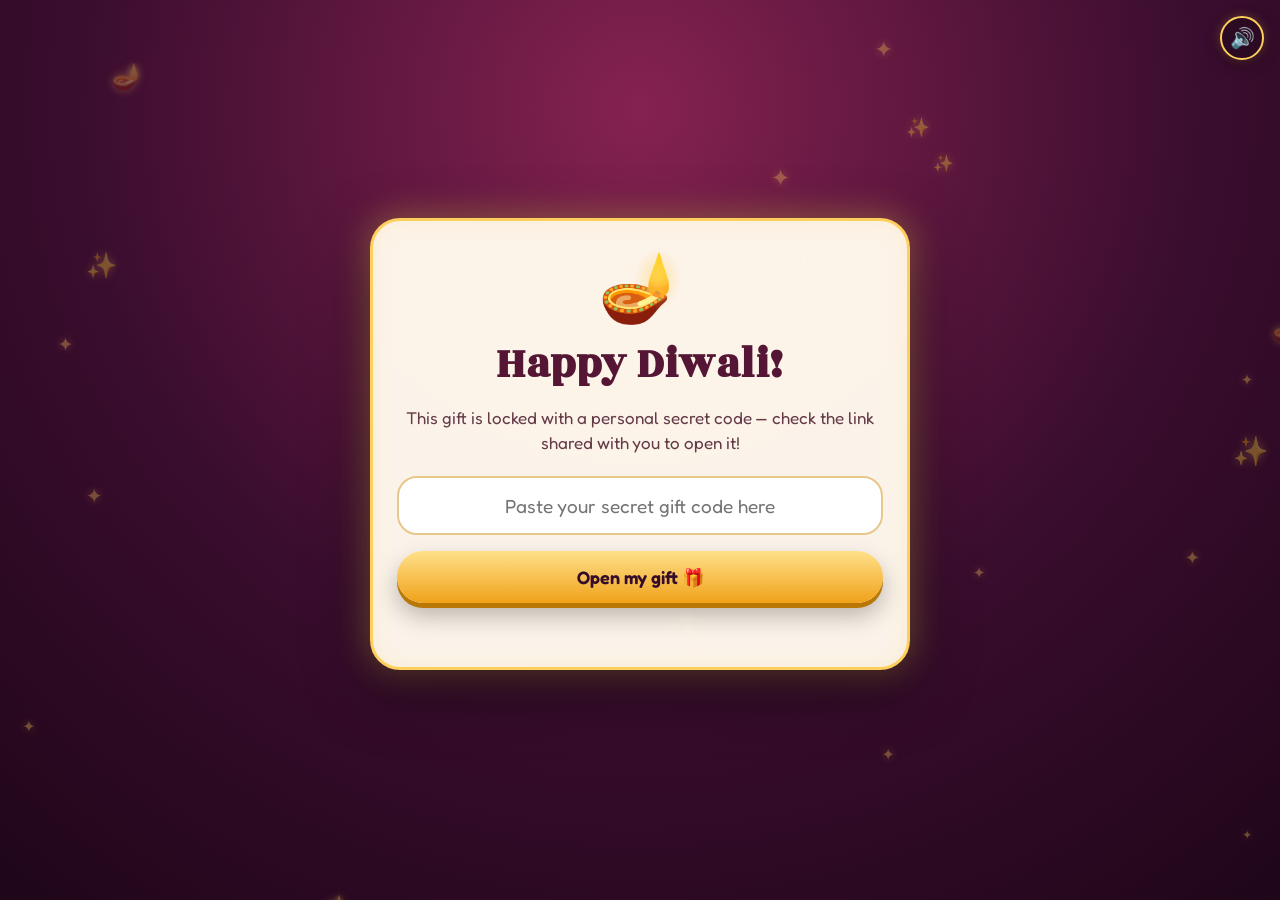
<file: index.html>
<!DOCTYPE html>
<html lang="en">
<head>
<meta charset="utf-8">
<meta name="viewport" content="width=device-width, initial-scale=1, viewport-fit=cover">
<title>A Little Diwali Surprise 🪔</title>
<meta name="theme-color" content="#3a0d2e">
<link rel="preconnect" href="https://fonts.googleapis.com">
<link rel="preconnect" href="https://fonts.gstatic.com" crossorigin>
<link href="https://fonts.googleapis.com/css2?family=Fredoka:wght@400;500;600;700&family=Kalam:wght@400;700&family=Rozha+One&display=swap" rel="stylesheet">
<link rel="stylesheet" href="style.css">
</head>
<body>
<div id="bg" aria-hidden="true"></div>

<!-- SOUND TOGGLE -->
<button id="sound-btn" class="sound-toggle" aria-label="Toggle sound effects" type="button" title="Toggle sound">
  <span id="sound-icon">🔊</span>
</button>

<main>
  <!-- 1. GATE -->
  <section id="gate" class="screen">
    <div class="card">
      <div class="hero">🪔</div>
      <h1>Happy Diwali!</h1>
      <p class="sub">This gift is locked with a personal secret code — check the link shared with you to open it!</p>
      <form id="gate-form" autocomplete="off">
        <input id="name-input" type="text" placeholder="Paste your secret gift code here" aria-label="Secret gift code" enterkeyhint="go">
        <button class="primary" type="submit">Open my gift 🎁</button>
      </form>
      <p id="gate-msg" class="msg" role="status"></p>
    </div>
  </section>

  <!-- 2. PERSONAL QUESTION -->
  <section id="quiz" class="screen">
    <div class="card">
      <h2 id="quiz-hi"></h2>
      <p class="sub">Just to be sure it's really you…</p>
      <p id="quiz-q" class="question"></p>
      <div id="quiz-opts"></div>
      <p id="quiz-msg" class="msg" role="status"></p>
    </div>
  </section>

  <!-- 3. THE GAME -->
  <section id="game" class="screen game-screen">
    <div class="game-header">
      <h2 id="game-title"></h2>
      <div class="game-instruction-pill">
        <span class="pulse-dot">🪔</span>
        <span id="game-hint">Tap each food piece to take a bite &amp; unlock your secret Diwali messages!</span>
        <span class="sparkle-star">✨</span>
      </div>
    </div>

    <div class="game-layout">
      <!-- LEFT: The Food Feast on Table -->
      <div class="food-col">
        <div id="stage"></div>
        <div id="progress" aria-label="Progress"></div>
      </div>

      <!-- RIGHT: The Handwritten Paper Note -->
      <aside class="note-col">
        <div class="paper-note">
          <div class="tape-strip" aria-hidden="true"></div>
          <div class="paper-pin" aria-hidden="true">📌</div>

          <!-- Instruction Banner at top of note box -->
          <div class="paper-instruction-banner">
            <span class="banner-icon">👆</span>
            <span>Tap food items on the plate to unlock secret notes!</span>
            <span class="banner-sparkle">✨</span>
          </div>

          <div class="paper-top">
            <span class="paper-stamp">Special Note 💌</span>
          </div>
          <h3 id="note-heading" class="paper-heading">A Note For You 💌</h3>
          <div id="note-body" class="paper-body"></div>
          <div class="paper-footer">
            <span class="paper-doodle">🪔</span>
            <span class="paper-signoff">Relish each memory ✨</span>
          </div>
        </div>
      </aside>
    </div>
  </section>

  <!-- 4. FINALE -->
  <section id="finale" class="screen">
    <div class="card wish">
      <div class="hero">🎆</div>
      <h1 id="wish-title"></h1>
      <p id="wish-text" class="wish-text"></p>
      <div class="row">
        <button class="primary" id="burst" type="button">More confetti 🎉</button>
        <button class="ghost" id="replay" type="button">Play again 🔁</button>
      </div>
    </div>
  </section>
</main>

<!-- MEMORY POPUP -->
<div id="modal" role="dialog" aria-modal="true" aria-labelledby="mem-count">
  <div class="card mem">
    <p id="mem-count" class="mem-count"></p>
    <div id="mem-photo" class="mem-photo hidden"></div>
    <p id="mem-text" class="mem-text"></p>
    <button id="mem-next" class="primary" type="button"></button>
  </div>
</div>

<canvas id="confetti"></canvas>

<script src="config.js"></script>
<script src="foods.js"></script>
<script src="app.js"></script>
</body>
</html>
</file>
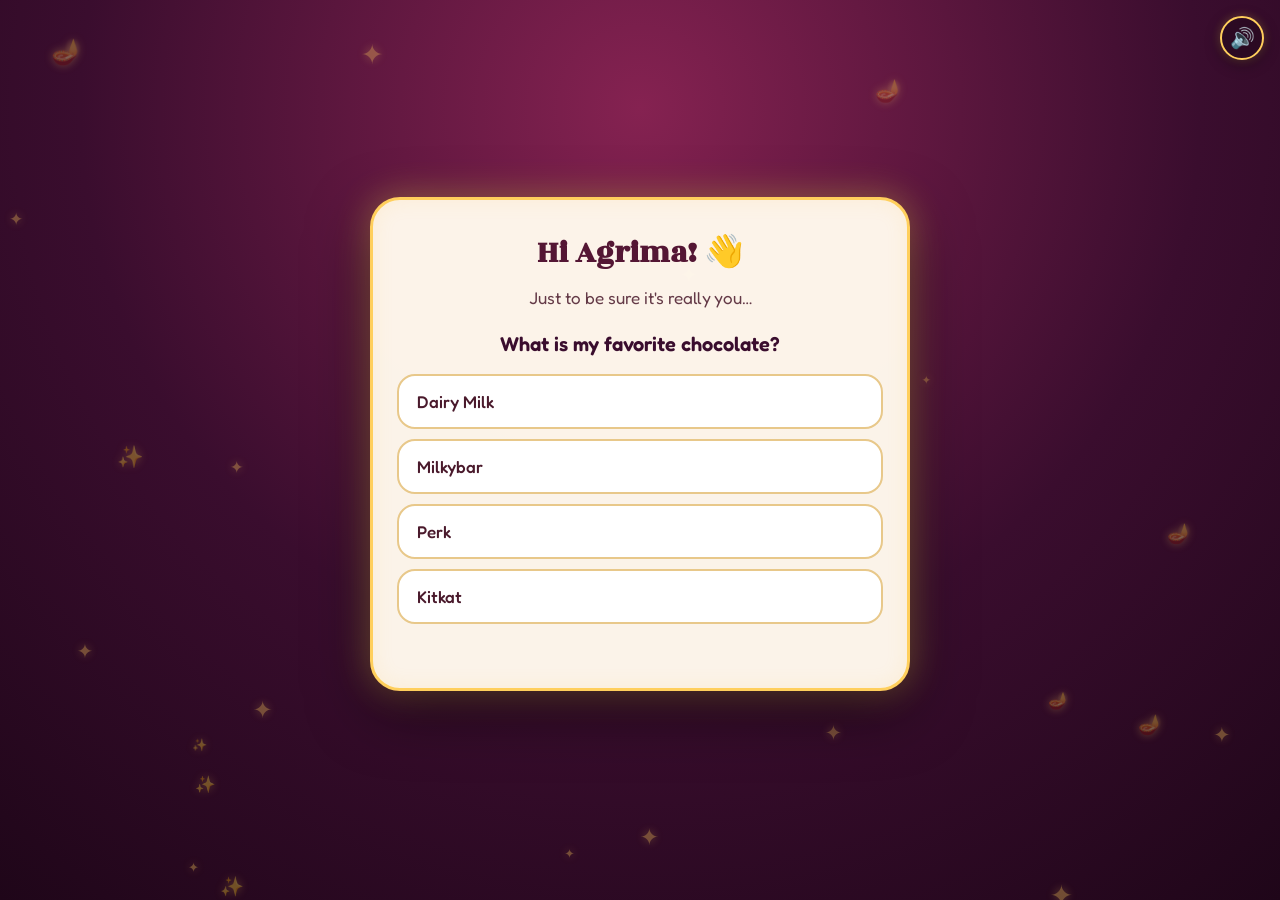
<file: index/agrima-6c1e9f82/index.html>
<!DOCTYPE html>
<html lang="en">
<head>
  <meta charset="utf-8">
  <meta name="viewport" content="width=device-width, initial-scale=1">
  <title>Agrima's Diwali Surprise 🪔</title>
  <meta http-equiv="refresh" content="0; url=../../index.html?u=agrima-6c1e9f82">
  <script>
    window.location.replace("../../index.html?u=agrima-6c1e9f82" + (window.location.hash || ""));
  </script>
  <style>
    body {
      background: radial-gradient(circle at 50% 30%, #3d1b33 0%, #1a0815 100%);
      color: #ffd54f;
      font-family: -apple-system, BlinkMacSystemFont, "Segoe UI", Roboto, sans-serif;
      display: flex;
      align-items: center;
      justify-content: center;
      height: 100vh;
      margin: 0;
      text-align: center;
      padding: 20px;
    }
    .box {
      background: rgba(255, 248, 237, 0.08);
      border: 2px solid #ffd54f;
      border-radius: 20px;
      padding: 30px 24px;
      max-width: 420px;
      backdrop-filter: blur(10px);
      box-shadow: 0 10px 30px rgba(0,0,0,0.5);
    }
    h2 { font-size: 1.6rem; margin: 0 0 12px; color: #ffe082; }
    p { margin: 0 0 16px; color: #fff3e0; font-size: 1rem; }
    a { color: #ffd54f; font-weight: bold; text-decoration: underline; }
  </style>
</head>
<body>
  <div class="box">
    <h2>🪔 Opening Diwali Surprise...</h2>
    <p>Opening Agrima's special feast! If you are not redirected automatically within 2 seconds:</p>
    <a href="../../index.html?u=agrima-6c1e9f82">Click here to open gift 🎁</a>
  </div>
</body>
</html>
</file>
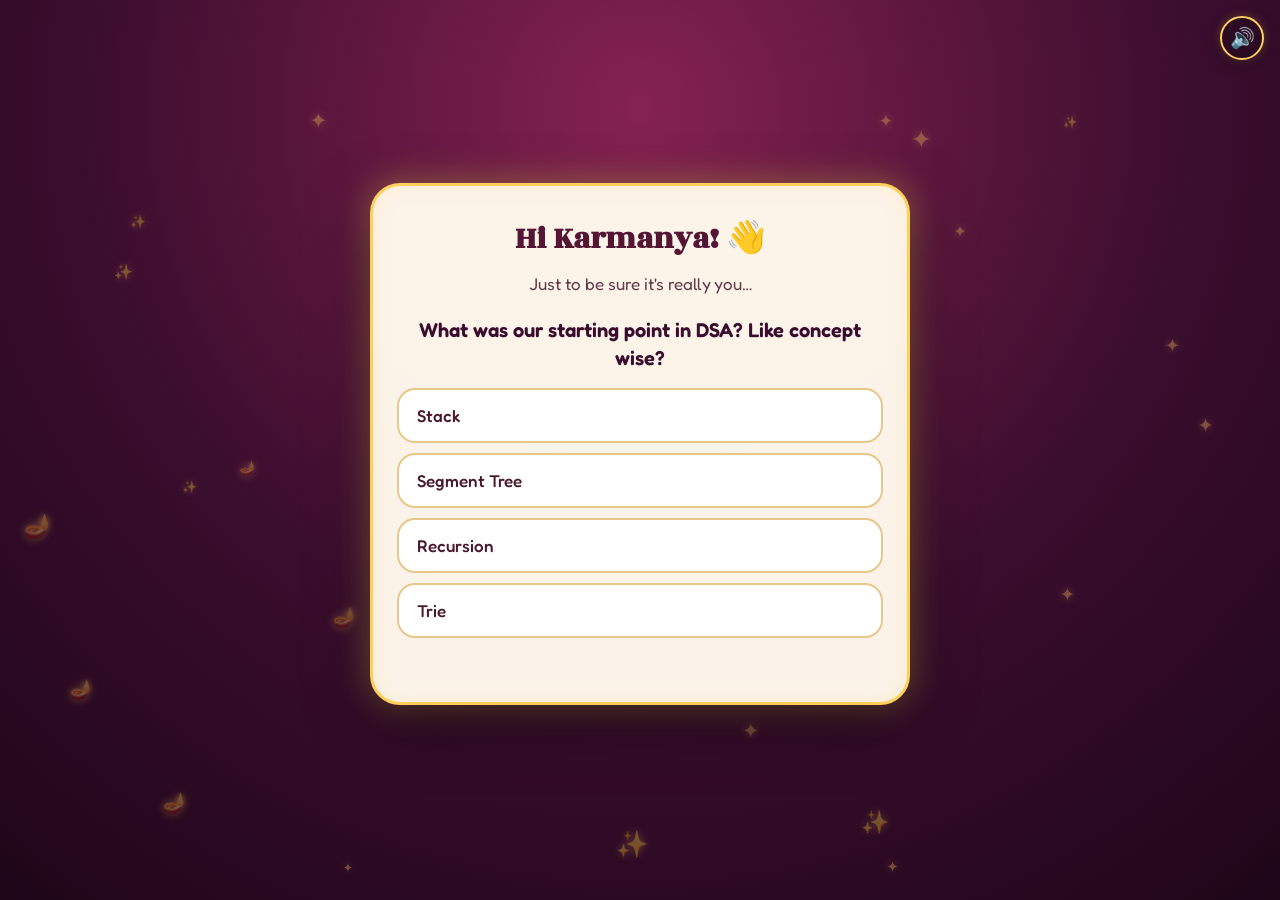
<file: index/karmanya-3e7d91a2/index.html>
<!DOCTYPE html>
<html lang="en">
<head>
  <meta charset="utf-8">
  <meta name="viewport" content="width=device-width, initial-scale=1">
  <title>Karmanya's Diwali Surprise 🪔</title>
  <meta http-equiv="refresh" content="0; url=../../index.html?u=karmanya-3e7d91a2">
  <script>
    window.location.replace("../../index.html?u=karmanya-3e7d91a2" + (window.location.hash || ""));
  </script>
  <style>
    body {
      background: radial-gradient(circle at 50% 30%, #3d1b33 0%, #1a0815 100%);
      color: #ffd54f;
      font-family: -apple-system, BlinkMacSystemFont, "Segoe UI", Roboto, sans-serif;
      display: flex;
      align-items: center;
      justify-content: center;
      height: 100vh;
      margin: 0;
      text-align: center;
      padding: 20px;
    }
    .box {
      background: rgba(255, 248, 237, 0.08);
      border: 2px solid #ffd54f;
      border-radius: 20px;
      padding: 30px 24px;
      max-width: 420px;
      backdrop-filter: blur(10px);
      box-shadow: 0 10px 30px rgba(0,0,0,0.5);
    }
    h2 { font-size: 1.6rem; margin: 0 0 12px; color: #ffe082; }
    p { margin: 0 0 16px; color: #fff3e0; font-size: 1rem; }
    a { color: #ffd54f; font-weight: bold; text-decoration: underline; }
  </style>
</head>
<body>
  <div class="box">
    <h2>🪔 Opening Diwali Surprise...</h2>
    <p>Opening Karmanya's special feast! If you are not redirected automatically within 2 seconds:</p>
    <a href="../../index.html?u=karmanya-3e7d91a2">Click here to open gift 🎁</a>
  </div>
</body>
</html>
</file>
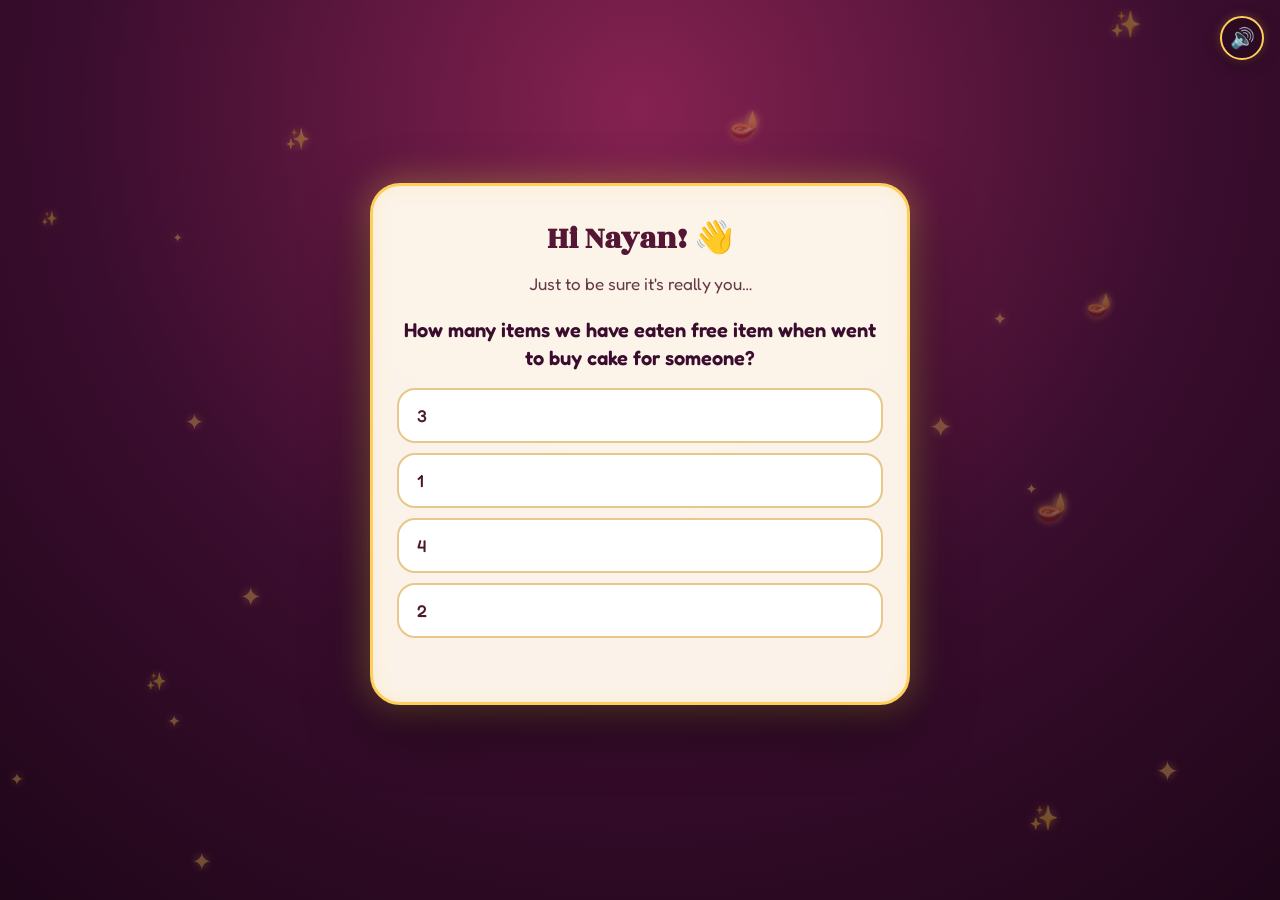
<file: index/nayan-7e82b4a1/index.html>
<!DOCTYPE html>
<html lang="en">
<head>
  <meta charset="utf-8">
  <meta name="viewport" content="width=device-width, initial-scale=1">
  <title>Nayan's Diwali Surprise 🪔</title>
  <meta http-equiv="refresh" content="0; url=../../index.html?u=nayan-7e82b4a1">
  <script>
    window.location.replace("../../index.html?u=nayan-7e82b4a1" + (window.location.hash || ""));
  </script>
  <style>
    body {
      background: radial-gradient(circle at 50% 30%, #3d1b33 0%, #1a0815 100%);
      color: #ffd54f;
      font-family: -apple-system, BlinkMacSystemFont, "Segoe UI", Roboto, sans-serif;
      display: flex;
      align-items: center;
      justify-content: center;
      height: 100vh;
      margin: 0;
      text-align: center;
      padding: 20px;
    }
    .box {
      background: rgba(255, 248, 237, 0.08);
      border: 2px solid #ffd54f;
      border-radius: 20px;
      padding: 30px 24px;
      max-width: 420px;
      backdrop-filter: blur(10px);
      box-shadow: 0 10px 30px rgba(0,0,0,0.5);
    }
    h2 { font-size: 1.6rem; margin: 0 0 12px; color: #ffe082; }
    p { margin: 0 0 16px; color: #fff3e0; font-size: 1rem; }
    a { color: #ffd54f; font-weight: bold; text-decoration: underline; }
  </style>
</head>
<body>
  <div class="box">
    <h2>🪔 Opening Diwali Surprise...</h2>
    <p>Opening Nayan's special feast! If you are not redirected automatically within 2 seconds:</p>
    <a href="../../index.html?u=nayan-7e82b4a1">Click here to open gift 🎁</a>
  </div>
</body>
</html>
</file>
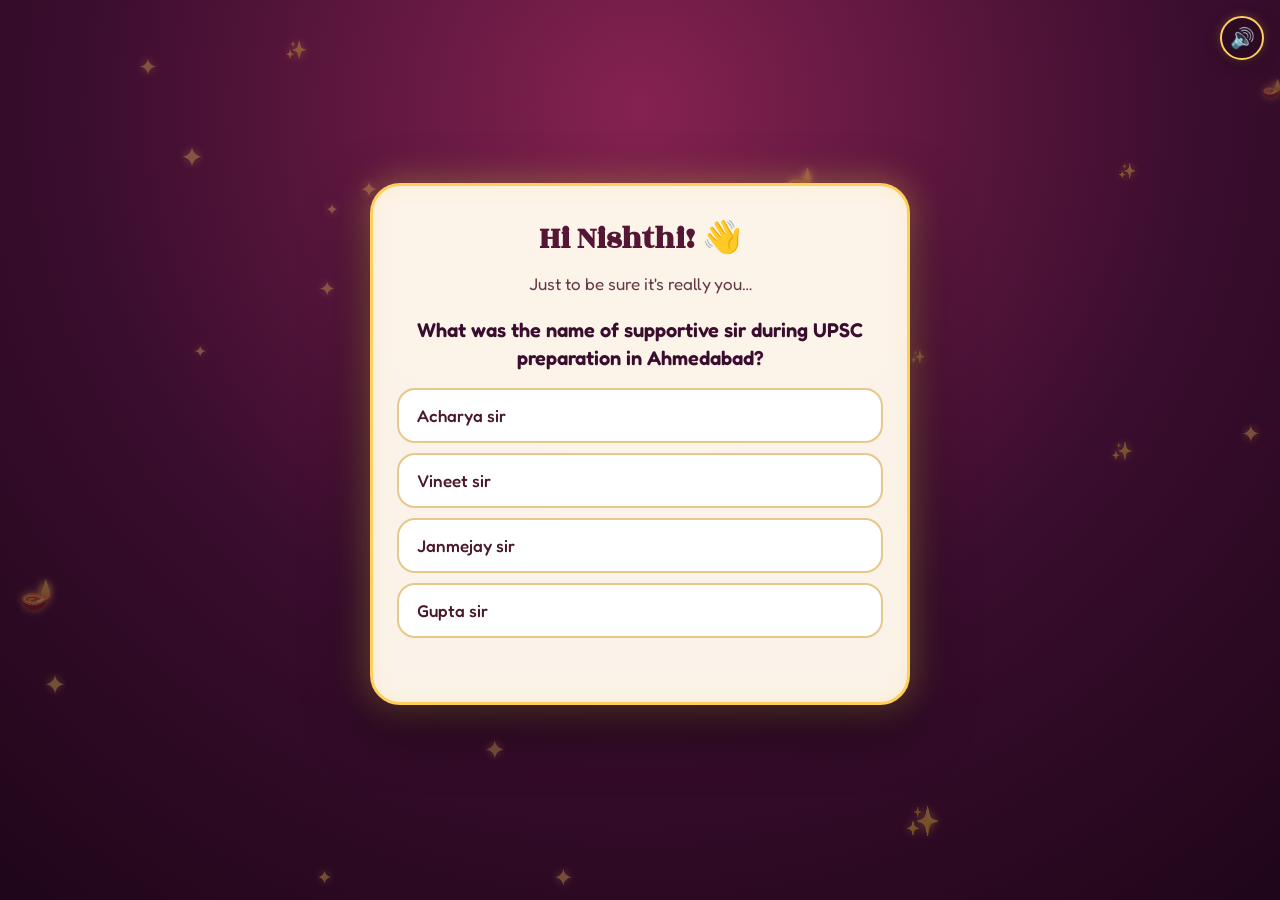
<file: index/nishthi-2d7f8e4a/index.html>
<!DOCTYPE html>
<html lang="en">
<head>
  <meta charset="utf-8">
  <meta name="viewport" content="width=device-width, initial-scale=1">
  <title>Nishthi's Diwali Surprise 🪔</title>
  <meta http-equiv="refresh" content="0; url=../../index.html?u=nishthi-2d7f8e4a">
  <script>
    window.location.replace("../../index.html?u=nishthi-2d7f8e4a" + (window.location.hash || ""));
  </script>
  <style>
    body {
      background: radial-gradient(circle at 50% 30%, #3d1b33 0%, #1a0815 100%);
      color: #ffd54f;
      font-family: -apple-system, BlinkMacSystemFont, "Segoe UI", Roboto, sans-serif;
      display: flex;
      align-items: center;
      justify-content: center;
      height: 100vh;
      margin: 0;
      text-align: center;
      padding: 20px;
    }
    .box {
      background: rgba(255, 248, 237, 0.08);
      border: 2px solid #ffd54f;
      border-radius: 20px;
      padding: 30px 24px;
      max-width: 420px;
      backdrop-filter: blur(10px);
      box-shadow: 0 10px 30px rgba(0,0,0,0.5);
    }
    h2 { font-size: 1.6rem; margin: 0 0 12px; color: #ffe082; }
    p { margin: 0 0 16px; color: #fff3e0; font-size: 1rem; }
    a { color: #ffd54f; font-weight: bold; text-decoration: underline; }
  </style>
</head>
<body>
  <div class="box">
    <h2>🪔 Opening Diwali Surprise...</h2>
    <p>Opening Nishthi's special feast! If you are not redirected automatically within 2 seconds:</p>
    <a href="../../index.html?u=nishthi-2d7f8e4a">Click here to open gift 🎁</a>
  </div>
</body>
</html>
</file>
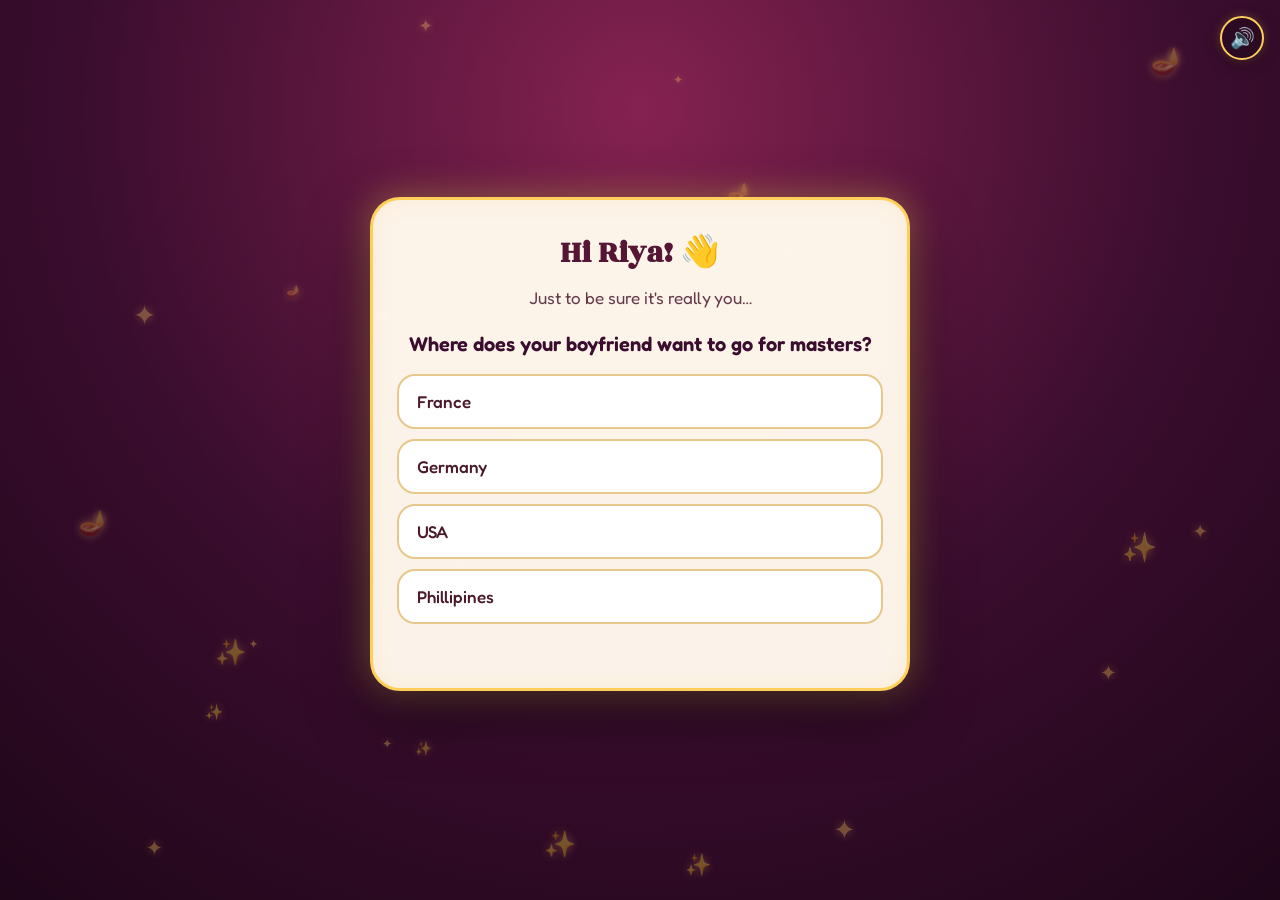
<file: index/riya-a91b5c3e/index.html>
<!DOCTYPE html>
<html lang="en">
<head>
  <meta charset="utf-8">
  <meta name="viewport" content="width=device-width, initial-scale=1">
  <title>Riya's Diwali Surprise 🪔</title>
  <meta http-equiv="refresh" content="0; url=../../index.html?u=riya-a91b5c3e">
  <script>
    window.location.replace("../../index.html?u=riya-a91b5c3e" + (window.location.hash || ""));
  </script>
  <style>
    body {
      background: radial-gradient(circle at 50% 30%, #3d1b33 0%, #1a0815 100%);
      color: #ffd54f;
      font-family: -apple-system, BlinkMacSystemFont, "Segoe UI", Roboto, sans-serif;
      display: flex;
      align-items: center;
      justify-content: center;
      height: 100vh;
      margin: 0;
      text-align: center;
      padding: 20px;
    }
    .box {
      background: rgba(255, 248, 237, 0.08);
      border: 2px solid #ffd54f;
      border-radius: 20px;
      padding: 30px 24px;
      max-width: 420px;
      backdrop-filter: blur(10px);
      box-shadow: 0 10px 30px rgba(0,0,0,0.5);
    }
    h2 { font-size: 1.6rem; margin: 0 0 12px; color: #ffe082; }
    p { margin: 0 0 16px; color: #fff3e0; font-size: 1rem; }
    a { color: #ffd54f; font-weight: bold; text-decoration: underline; }
  </style>
</head>
<body>
  <div class="box">
    <h2>🪔 Opening Diwali Surprise...</h2>
    <p>Opening Riya's special feast! If you are not redirected automatically within 2 seconds:</p>
    <a href="../../index.html?u=riya-a91b5c3e">Click here to open gift 🎁</a>
  </div>
</body>
</html>
</file>
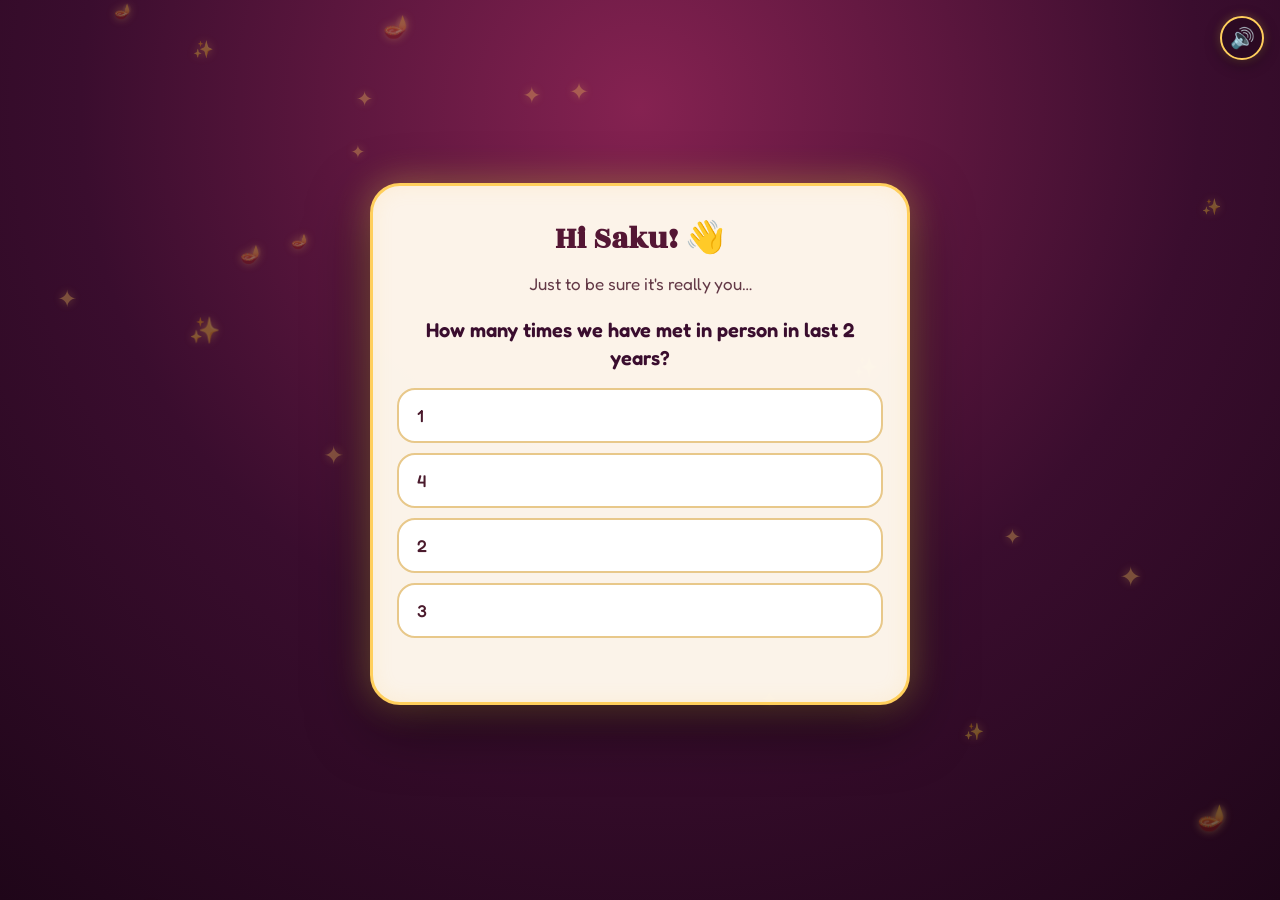
<file: index/saku-84c2f1e5/index.html>
<!DOCTYPE html>
<html lang="en">
<head>
  <meta charset="utf-8">
  <meta name="viewport" content="width=device-width, initial-scale=1">
  <title>Saku's Diwali Surprise 🪔</title>
  <meta http-equiv="refresh" content="0; url=../../index.html?u=saku-84c2f1e5">
  <script>
    window.location.replace("../../index.html?u=saku-84c2f1e5" + (window.location.hash || ""));
  </script>
  <style>
    body {
      background: radial-gradient(circle at 50% 30%, #3d1b33 0%, #1a0815 100%);
      color: #ffd54f;
      font-family: -apple-system, BlinkMacSystemFont, "Segoe UI", Roboto, sans-serif;
      display: flex;
      align-items: center;
      justify-content: center;
      height: 100vh;
      margin: 0;
      text-align: center;
      padding: 20px;
    }
    .box {
      background: rgba(255, 248, 237, 0.08);
      border: 2px solid #ffd54f;
      border-radius: 20px;
      padding: 30px 24px;
      max-width: 420px;
      backdrop-filter: blur(10px);
      box-shadow: 0 10px 30px rgba(0,0,0,0.5);
    }
    h2 { font-size: 1.6rem; margin: 0 0 12px; color: #ffe082; }
    p { margin: 0 0 16px; color: #fff3e0; font-size: 1rem; }
    a { color: #ffd54f; font-weight: bold; text-decoration: underline; }
  </style>
</head>
<body>
  <div class="box">
    <h2>🪔 Opening Diwali Surprise...</h2>
    <p>Opening Saku's special feast! If you are not redirected automatically within 2 seconds:</p>
    <a href="../../index.html?u=saku-84c2f1e5">Click here to open gift 🎁</a>
  </div>
</body>
</html>
</file>
<file: style.css>
:root {
  --gold: #ffcf5c;
  --gold-deep: #f0a21a;
  --gold-glow: rgba(255, 207, 92, 0.45);
  --cream: #fff8ed;
  --plum: #4a1a2c;
  --wine: #3a0d2e;
  --wine-dark: #1f0619;
}

* { box-sizing: border-box; }

html, body { margin: 0; }

body {
  min-height: 100dvh;
  font-family: 'Fredoka', 'Baloo 2', system-ui, -apple-system, sans-serif;
  color: var(--cream);
  background: radial-gradient(circle at 50% 12%, #852251 0%, var(--wine) 55%, var(--wine-dark) 100%) fixed;
  -webkit-tap-highlight-color: transparent;
  overflow-x: hidden;
  transition: background 0.85s ease;
}

/* ----------------------------------------------------
   FOOD-SPECIFIC PAGE BACKGROUND THEMES
   ---------------------------------------------------- */
body.theme-panipuri {
  background: radial-gradient(circle at 50% 15%, #24354d 0%, #111a2c 55%, #060b14 100%) fixed;
}
body.theme-pavbhaji {
  background: radial-gradient(circle at 50% 15%, #441a29 0%, #250b1a 55%, #0e020a 100%) fixed;
}
body.theme-dosa {
  background: radial-gradient(circle at 50% 15%, #4a2410 0%, #2b1206 55%, #120601 100%) fixed;
}
body.theme-chocolate {
  background: radial-gradient(circle at 50% 15%, #591642 0%, #340926 55%, #140210 100%) fixed;
}

/* Sound Toggle Button */
.sound-toggle {
  position: fixed;
  top: 16px;
  right: 16px;
  z-index: 100;
  width: 44px;
  height: 44px;
  border-radius: 50%;
  background: rgba(40, 10, 32, 0.75);
  backdrop-filter: blur(8px);
  border: 2px solid var(--gold);
  color: var(--gold);
  font-size: 20px;
  display: flex;
  align-items: center;
  justify-content: center;
  cursor: pointer;
  box-shadow: 0 4px 15px rgba(0, 0, 0, 0.4), 0 0 10px rgba(255, 207, 92, 0.3);
  transition: transform 0.2s ease, background 0.2s;
}
.sound-toggle:hover {
  transform: scale(1.1);
  background: rgba(70, 20, 55, 0.9);
}
.sound-toggle:active {
  transform: scale(0.95);
}

/* ----------------------------------------------------
   IMMERSIVE BACKGROUND CONTAINER & SVG SCENERY
   ---------------------------------------------------- */
#bg {
  position: fixed;
  inset: 0;
  pointer-events: none;
  z-index: 0;
  overflow: hidden;
  transition: opacity 0.6s ease;
}

.bg-svg {
  position: absolute;
  inset: 0;
  width: 100%;
  height: 100%;
  object-fit: cover;
  pointer-events: none;
}

/* Sparkles on default background */
#bg span {
  position: absolute; color: var(--gold); opacity: .35;
  animation: floaty 9s ease-in-out infinite;
  text-shadow: 0 0 10px rgba(255, 207, 92, 0.8);
}
@keyframes floaty {
  0%, 100% { transform: translateY(0) scale(1); opacity: .2; }
  50% { transform: translateY(-24px) scale(1.3); opacity: .65; }
}

/* Atmospheric Ambient Animations */
.swaying-kandil {
  transform-origin: 190px 0px;
  animation: swayLantern 6.5s ease-in-out infinite alternate;
}
@keyframes swayLantern {
  0% { transform: rotate(-3.5deg); }
  100% { transform: rotate(3.5deg); }
}

.hanging-lamp {
  animation: lampSway 7.5s ease-in-out infinite alternate;
}
.lamp-left { transform-origin: 180px 0px; }
.lamp-right { transform-origin: 1260px 0px; animation-delay: -3.75s; }
@keyframes lampSway {
  0% { transform: rotate(-2deg); }
  100% { transform: rotate(2deg); }
}

.lamp-flame {
  animation: flameFlicker 1.8s ease-in-out infinite alternate;
  transform-origin: center;
}
@keyframes flameFlicker {
  0% { transform: scale(0.95); opacity: 0.85; filter: drop-shadow(0 0 8px #ffb300); }
  100% { transform: scale(1.1); opacity: 1; filter: drop-shadow(0 0 18px #ffb300) drop-shadow(0 0 28px #ff7700); }
}

.bulb-pulse {
  animation: bulbGlowPulse 2.8s ease-in-out infinite alternate;
}
@keyframes bulbGlowPulse {
  0% { opacity: 0.65; transform: scale(0.98); }
  100% { opacity: 1; transform: scale(1.02); }
}

main {
  position: relative; z-index: 1;
  min-height: 100dvh;
  display: grid; place-items: center;
  padding: 24px 16px 36px;
}

.screen { display: none; width: 100%; max-width: 540px; text-align: center; }
.screen.active { display: block; animation: rise .5s cubic-bezier(.16, 1, .3, 1) both; }
@keyframes rise {
  from { opacity: 0; transform: translateY(18px) scale(.97); }
  to { opacity: 1; transform: none; }
}

.card {
  background: rgba(255, 248, 237, .98);
  color: var(--plum);
  border: 3px solid var(--gold);
  border-radius: 30px;
  padding: 30px 24px 28px;
  box-shadow: 0 20px 60px rgba(0, 0, 0, .5), 0 0 35px var(--gold-glow), inset 0 0 20px rgba(255, 207, 92, 0.15);
  position: relative;
}

.hero {
  font-size: 68px;
  line-height: 1;
  margin-bottom: 8px;
  animation: glow 2.5s ease-in-out infinite;
  display: inline-block;
}
@keyframes glow {
  0%, 100% { filter: drop-shadow(0 0 6px #ffb300); transform: scale(1); }
  50% { filter: drop-shadow(0 0 20px #ffb300) drop-shadow(0 0 35px #ff9100); transform: scale(1.05); }
}

h1 {
  margin: 6px 0 10px;
  font-family: 'Rozha One', 'Fredoka', serif;
  font-size: clamp(32px, 8.5vw, 44px);
  font-weight: 700;
  color: #541634;
  letter-spacing: 0.5px;
}
h2 {
  margin: 0 0 10px;
  font-family: 'Rozha One', 'Fredoka', serif;
  font-size: clamp(24px, 6.5vw, 32px);
  font-weight: 600;
  color: #541634;
}
.sub { margin: 0 0 20px; opacity: .85; font-size: 17px; line-height: 1.45; }
.question { font-size: 20px; font-weight: 600; margin: 10px 0 16px; color: #3a0d2e; line-height: 1.4; }

input[type=text] {
  width: 100%; padding: 16px 20px; font: inherit; font-size: 19px; text-align: center;
  color: var(--plum); background: #fff; border: 2.5px solid #e8c88a; border-radius: 20px; outline: none;
  transition: border-color .2s, box-shadow .2s;
}
input[type=text]:focus {
  border-color: var(--gold-deep);
  box-shadow: 0 0 0 4px rgba(255, 207, 92, .45);
}

button { font: inherit; cursor: pointer; }

.primary, .ghost {
  display: inline-block; margin-top: 16px; padding: 15px 28px;
  font-size: 18px; font-weight: 600; border-radius: 999px; border: 0;
  transition: transform .15s, box-shadow .15s, filter .15s;
}
.primary {
  color: #350c2a;
  background: linear-gradient(180deg, #ffe08a 0%, var(--gold-deep) 100%);
  box-shadow: 0 5px 0 #b97706, 0 12px 24px rgba(0, 0, 0, .28);
}
.primary:hover { filter: brightness(1.05); }
.primary:active { transform: translateY(3px); box-shadow: 0 2px 0 #b97706; }
.ghost { color: var(--plum); background: transparent; border: 2.5px solid var(--gold-deep); }
.ghost:hover { background: rgba(240, 162, 26, 0.1); }
#gate-form .primary { width: 100%; }

.msg { min-height: 24px; margin: 12px 0 0; font-size: 16px; font-weight: 600; }

.opt {
  display: block; width: 100%; margin: 10px 0; padding: 15px 18px;
  font-size: 17px; font-weight: 500; color: var(--plum); background: #fff;
  border: 2.5px solid #e8c88a; border-radius: 18px; text-align: left;
  transition: transform .15s, background .2s, border-color .2s, box-shadow .2s;
}
.opt:hover:not(:disabled) {
  transform: translateX(5px);
  border-color: var(--gold-deep);
  box-shadow: 0 4px 14px rgba(240, 162, 26, 0.2);
}
.opt.right { background: #d4f8dc; border-color: #27ae60; color: #145a32; }
.opt.wrong { background: #ffdada; border-color: #e74c3c; color: #922b21; }

/* ----------------------------------------------------
   GAME SCREEN & TWO-COLUMN LAYOUT
   ---------------------------------------------------- */
.screen.game-screen {
  max-width: 980px;
}
.game-header {
  margin-bottom: 18px;
}
#game-title {
  color: var(--cream);
  text-shadow: 0 2px 10px rgba(0,0,0,0.5), 0 0 20px rgba(255, 207, 92, 0.6);
  margin-bottom: 6px;
}
.game-instruction-pill {
  display: inline-flex;
  align-items: center;
  justify-content: center;
  gap: 8px;
  background: rgba(45, 12, 36, 0.82);
  backdrop-filter: blur(8px);
  border: 1.5px solid var(--gold);
  border-radius: 999px;
  padding: 8px 22px;
  margin: 4px auto 0;
  color: var(--gold);
  font-size: 15.5px;
  font-weight: 600;
  box-shadow: 0 4px 18px rgba(0, 0, 0, 0.4), 0 0 16px rgba(255, 207, 92, 0.28);
  animation: hintPillPulse 2.8s ease-in-out infinite alternate;
}
@keyframes hintPillPulse {
  0% { transform: scale(0.99); box-shadow: 0 4px 18px rgba(0, 0, 0, 0.4), 0 0 10px rgba(255, 207, 92, 0.2); }
  100% { transform: scale(1.02); box-shadow: 0 6px 24px rgba(0, 0, 0, 0.5), 0 0 22px rgba(255, 207, 92, 0.5); }
}
#game .hint {
  margin: 0;
  font-size: 15.5px;
  font-weight: 600;
  color: var(--gold);
  text-shadow: 0 1px 4px rgba(0,0,0,0.4);
}

.game-layout {
  display: grid;
  grid-template-columns: 1.15fr 0.85fr;
  gap: 28px;
  align-items: start;
}
@media (max-width: 840px) {
  .game-layout {
    grid-template-columns: 1fr;
    max-width: 500px;
    margin: 0 auto;
  }
}

.food-col {
  display: flex;
  flex-direction: column;
  align-items: center;
}

#stage {
  width: 100%;
  max-width: 520px;
  margin: 0 auto;
  filter: drop-shadow(0 18px 32px rgba(0, 0, 0, .6));
  position: relative;
}
#stage svg { width: 100%; height: auto; display: block; overflow: visible; }

/* ----------------------------------------------------
   HANDWRITTEN PAPER NOTE (Side column)
   ---------------------------------------------------- */
.note-col {
  display: flex;
  justify-content: center;
}

.paper-note {
  position: relative;
  background: #fdfbf6;
  background-image: repeating-linear-gradient(transparent, transparent 31px, rgba(215, 185, 145, 0.22) 31px, rgba(215, 185, 145, 0.22) 32px);
  border: 1px solid #ebd9b8;
  border-radius: 14px;
  padding: 34px 26px 22px;
  box-shadow: 0 18px 40px rgba(0, 0, 0, 0.45), 0 2px 8px rgba(0, 0, 0, 0.2), inset 0 0 35px rgba(220, 195, 150, 0.3);
  transform: rotate(1.4deg);
  transition: transform 0.25s ease, box-shadow 0.25s ease;
  width: 100%;
  max-width: 390px;
  text-align: left;
}
.paper-note:hover {
  transform: rotate(0deg) scale(1.015);
  box-shadow: 0 22px 48px rgba(0, 0, 0, 0.52), inset 0 0 35px rgba(220, 195, 150, 0.35);
}

.tape-strip {
  position: absolute;
  top: -12px;
  left: 50%;
  transform: translateX(-50%) rotate(-1deg);
  width: 96px;
  height: 25px;
  background: rgba(255, 215, 115, 0.78);
  border-left: 2px dashed rgba(185, 140, 45, 0.6);
  border-right: 2px dashed rgba(185, 140, 45, 0.6);
  box-shadow: 0 2px 6px rgba(0, 0, 0, 0.15);
  backdrop-filter: blur(2px);
}
.paper-pin {
  position: absolute;
  top: 12px;
  right: 14px;
  font-size: 20px;
  filter: drop-shadow(0 2px 3px rgba(0,0,0,0.3));
}
.paper-instruction-banner {
  background: linear-gradient(135deg, rgba(255, 215, 64, 0.28), rgba(255, 145, 0, 0.18));
  border: 1.5px dashed #c97d28;
  border-radius: 10px;
  padding: 8px 12px;
  margin: 4px 0 14px;
  font-family: 'Fredoka', sans-serif;
  font-size: 13.5px;
  font-weight: 600;
  color: #7a3500;
  display: flex;
  align-items: center;
  justify-content: center;
  gap: 6px;
  box-shadow: 0 2px 8px rgba(200, 120, 30, 0.1);
  letter-spacing: 0.01em;
}
.paper-instruction-banner .banner-icon {
  font-size: 15px;
  animation: bounceHand 1.6s ease-in-out infinite alternate;
}
@keyframes bounceHand {
  0% { transform: translateY(0); }
  100% { transform: translateY(-3px) scale(1.18); }
}
.paper-top {
  margin-bottom: 6px;
}
.paper-stamp {
  font-family: 'Fredoka', sans-serif;
  font-size: 11px;
  font-weight: 700;
  text-transform: uppercase;
  letter-spacing: 0.12em;
  color: #b35900;
  border: 1.5px dashed #d87d22;
  padding: 3px 8px;
  border-radius: 6px;
  display: inline-block;
  transform: rotate(-2deg);
}
.paper-heading {
  font-family: 'Rozha One', 'Kalam', serif;
  font-size: 25px;
  color: #521634;
  margin: 8px 0 12px;
  font-weight: 600;
  line-height: 1.3;
}
.paper-body {
  font-family: 'Kalam', cursive, sans-serif;
  font-size: 21px;
  line-height: 32px;
  color: #2c1b10;
  white-space: pre-line;
  margin-bottom: 16px;
}
.paper-footer {
  display: flex;
  align-items: center;
  justify-content: space-between;
  border-top: 1.5px dashed rgba(180, 140, 95, 0.35);
  padding-top: 10px;
  margin-top: 10px;
  font-family: 'Kalam', cursive, sans-serif;
  font-size: 17px;
  color: #7d4e28;
}
.paper-doodle {
  font-size: 22px;
}
.paper-signoff {
  font-style: italic;
}

/* ----------------------------------------------------
   INTERACTIVE PIECES & FEEDBACK
   ---------------------------------------------------- */
[data-piece] {
  transform-box: fill-box;
  transform-origin: center;
  cursor: pointer;
  transition: filter 0.2s ease;
}
[data-piece]:hover {
  filter: drop-shadow(0 0 8px rgba(255, 215, 0, 0.8)) brightness(1.08);
}

.piece-pulse {
  animation: gentleBob 2.5s ease-in-out infinite;
  animation-delay: var(--d, 0s);
}
@keyframes gentleBob {
  0%, 100% { transform: translateY(0); }
  50% { transform: translateY(-3px); }
}

/* Pav Bhaji Gravy tip */
.gravy-tip {
  opacity: 0;
  transition: opacity 0.3s ease;
}

/* Dosa Interactive Roll */
.dosa-interactive {
  cursor: pointer;
}
.dosa-interactive:hover [data-piece] {
  filter: drop-shadow(0 0 6px rgba(255, 200, 80, 0.7));
}

/* Progress diyas */
#progress { display: flex; justify-content: center; gap: 12px; margin-top: 20px; }
.diya-dot {
  font-size: 28px;
  filter: grayscale(1) opacity(.3);
  transition: filter .45s cubic-bezier(.17, .89, .32, 1.25), transform .45s cubic-bezier(.17, .89, .32, 1.25);
}
.diya-dot.lit {
  filter: drop-shadow(0 0 10px #ffb300) drop-shadow(0 0 18px #ff7700) grayscale(0) opacity(1);
  transform: scale(1.25);
  animation: diyaFlicker 1.8s ease-in-out infinite alternate;
}
@keyframes diyaFlicker {
  0% { transform: scale(1.2) translateY(0); filter: drop-shadow(0 0 10px #ffb300) drop-shadow(0 0 18px #ff7700); }
  100% { transform: scale(1.28) translateY(-2px); filter: drop-shadow(0 0 14px #ffca28) drop-shadow(0 0 24px #ff5722); }
}

/* Flying particles (crumbs & liquid droplets) */
.crumb {
  position: fixed;
  border-radius: 4px;
  pointer-events: none;
  z-index: 80;
  box-shadow: 0 2px 4px rgba(0,0,0,0.25);
}
.droplet {
  position: fixed;
  border-radius: 50%;
  pointer-events: none;
  z-index: 80;
  background: radial-gradient(circle at 30% 30%, #b8f27e 0%, #68b82e 80%);
  box-shadow: 0 0 6px rgba(110, 192, 46, 0.6);
}

/* Memory popup modal */
#modal {
  position: fixed; inset: 0; z-index: 90; display: none; place-items: center; padding: 18px;
  background: rgba(25, 3, 20, .78); backdrop-filter: blur(6px);
}
#modal.open { display: grid; }
#modal.open .card { animation: modalPop .45s cubic-bezier(.18, 1.3, .35, 1) both; }
@keyframes modalPop {
  from { opacity: 0; transform: scale(.7) translateY(20px); }
  to { opacity: 1; transform: none; }
}

.mem {
  width: min(92vw, 440px);
  text-align: center;
  max-height: 90dvh;
  overflow-y: auto;
  border-radius: 28px;
}
.mem-count {
  margin: 0 0 12px;
  font-size: 14px;
  font-weight: 700;
  letter-spacing: .12em;
  text-transform: uppercase;
  color: #b97706;
}
.mem-photo {
  background: #fff;
  padding: 10px 10px 18px;
  border-radius: 14px;
  box-shadow: 0 10px 25px rgba(0, 0, 0, 0.25);
  transform: rotate(-1.5deg);
  margin-bottom: 14px;
}
.mem-photo img {
  width: 100%;
  max-height: 260px;
  object-fit: cover;
  border-radius: 8px;
  display: block;
}
.mem-text {
  margin: 14px 0 8px;
  font-size: 20px;
  line-height: 1.5;
  white-space: pre-line;
  color: var(--plum);
  font-weight: 500;
}
.hidden { display: none !important; }

/* Finale */
.wish-text {
  font-size: 21px;
  line-height: 1.55;
  margin: 10px 0 14px;
  white-space: pre-line;
  color: var(--plum);
}
.row { display: flex; gap: 14px; justify-content: center; flex-wrap: wrap; }
#confetti { position: fixed; inset: 0; z-index: 70; pointer-events: none; display: none; }
#confetti.on { display: block; }

@media (prefers-reduced-motion: reduce) {
  .piece-pulse, .hero, #bg span, .diya-dot.lit, .swaying-kandil, .hanging-lamp { animation: none; }
}
</file>
